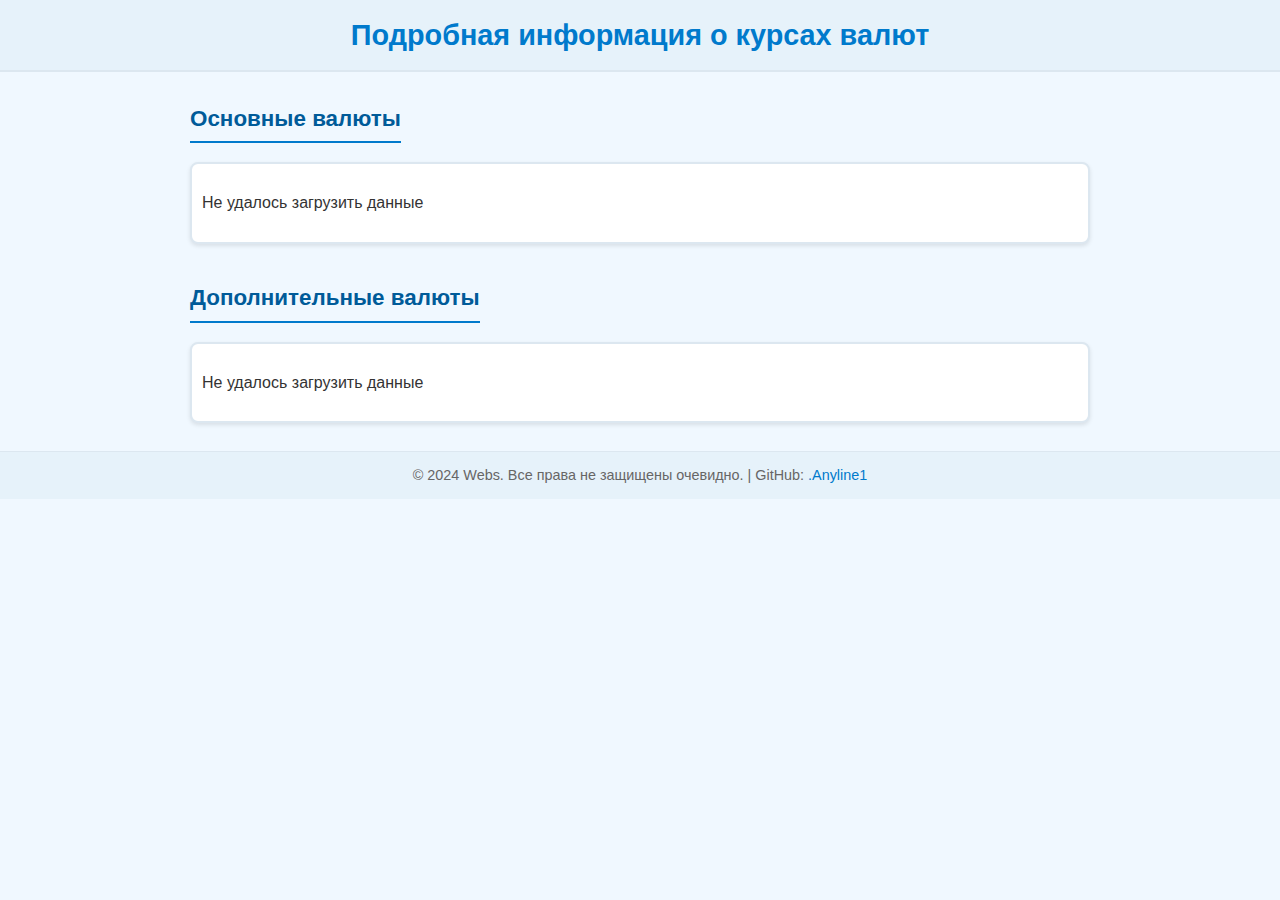
<file: html/currency.html>
<!DOCTYPE html>
<html lang="en">
<head>
    <meta charset="UTF-8">
    <meta name="viewport" content="width=device-width, initial-scale=1.0">
    <title>Подробная информация о курсах валют</title>
    <link rel="stylesheet" href="../css/cpage.css">
</head>
<body>
<header>
    <h1>Подробная информация о курсах валют</h1>
</header>
<main>
    <section class="currency-details">
        <h2>Основные валюты</h2>
        <div id="major-currencies">
            <p>Загрузка данных.</p>
        </div>
    </section>
    <section class="additional-currencies">
        <h2>Дополнительные валюты</h2>
        <div id="extra-currencies">
            <div class="currency-block">
                <p>Валюта: Загрузка данных.</p>
            </div>
            <div class="currency-block">
                <p>Валюта: Загрузка данных.</p>
            </div>
            <div class="currency-block">
                <p>Валюта: Загрузка данных.</p>
            </div>
        </div>
    </section>
</main>
<footer>
    <p>© 2024 Webs. Все права не защищены очевидно. | GitHub: <a href="https://github.com/anyline1" target="_blank">.Anyline1</a></p>
</footer>
<script src="../js/cpage.js"></script>
</body>
</html>
</file>
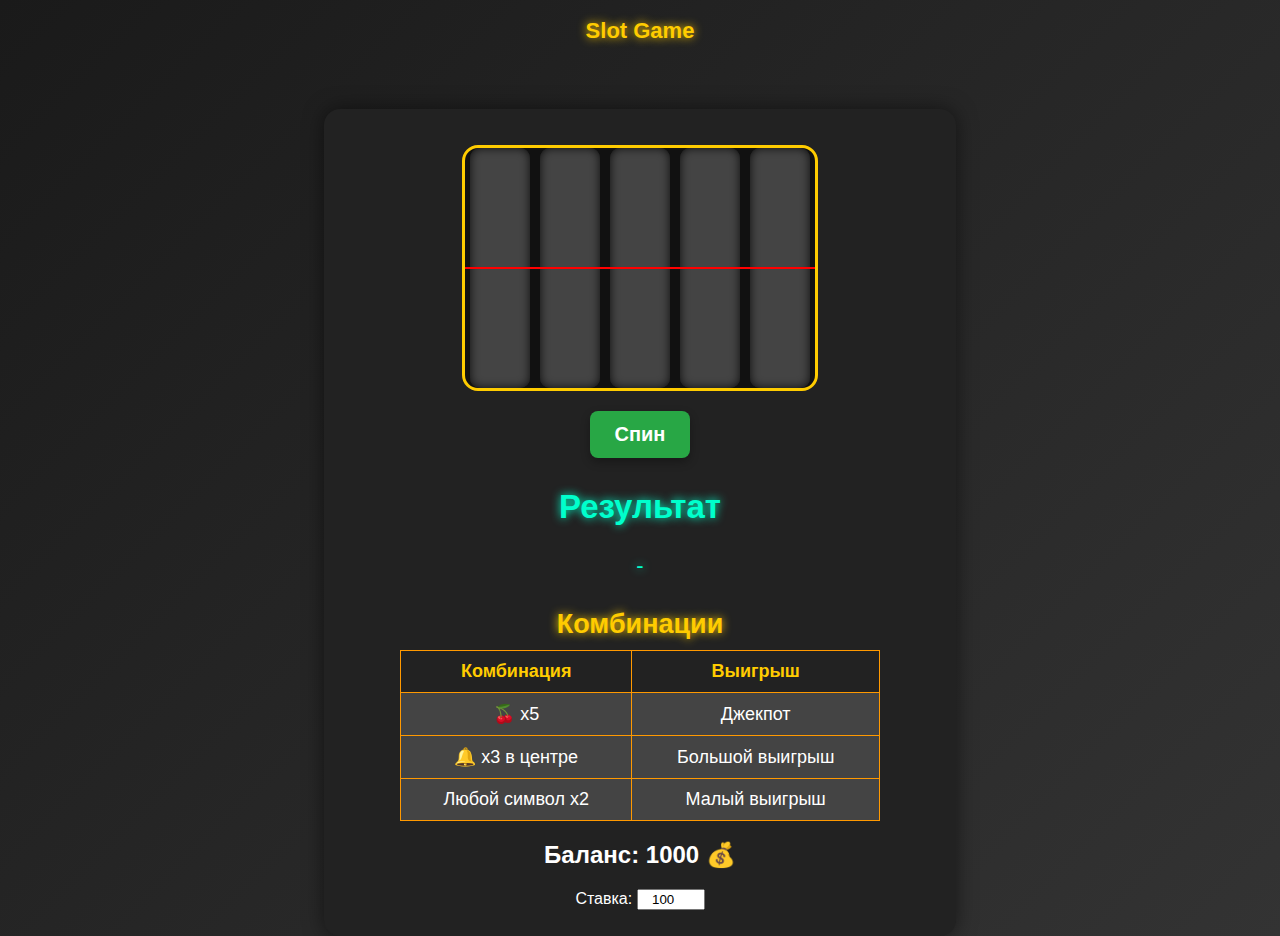
<file: html/slot.html>
<!DOCTYPE html>
<html lang="en">
<head>
    <meta charset="UTF-8">
    <meta name="viewport" content="width=device-width, initial-scale=1.0">
    <title>Slot Game</title>
    <link rel="stylesheet" href="../css/slot.css">
</head>
<body>
<h1>Slot Game</h1>
<div class="slot-machine">
    <div class="reels">
        <div class="reel" id="reel1">
            <div class="symbols"></div>
        </div>
        <div class="reel" id="reel2">
            <div class="symbols"></div>
        </div>
        <div class="reel" id="reel3">
            <div class="symbols"></div>
        </div>
        <div class="reel" id="reel4">
            <div class="symbols"></div>
        </div>
        <div class="reel" id="reel5">
            <div class="symbols"></div>
        </div>
    </div>
    <button class="btn" id="spinButton">Спин</button>
    <div class="message" id="message"></div>
    <div class="winning-combination">
        <h2>Результат</h2>
        <p id="winningCombination">-</p>
    </div>
    <div class="paytable">
        <h2>Комбинации</h2>
        <table>
            <thead>
            <tr>
                <th>Комбинация</th>
                <th>Выигрыш</th>
            </tr>
            </thead>
            <tbody>
            <tr>
                <td>🍒 x5</td>
                <td>Джекпот</td>
            </tr>
            <tr>
                <td>🔔 x3 в центре</td>
                <td>Большой выигрыш</td>
            </tr>
            <tr>
                <td>Любой символ x2</td>
                <td>Малый выигрыш</td>
            </tr>
            </tbody>
        </table>
    </div>
    <div class="balance">
        <h2>Баланс: <span id="balance">1000</span> 💰</h2>
    </div>
    <div class="bet">
        <label for="betAmount">Ставка:</label>
        <input type="number" id="betAmount" value="100" min="10" step="10">
    </div>
</div>
<script src="../js/slot.js"></script>
</body>
</html>
</file>
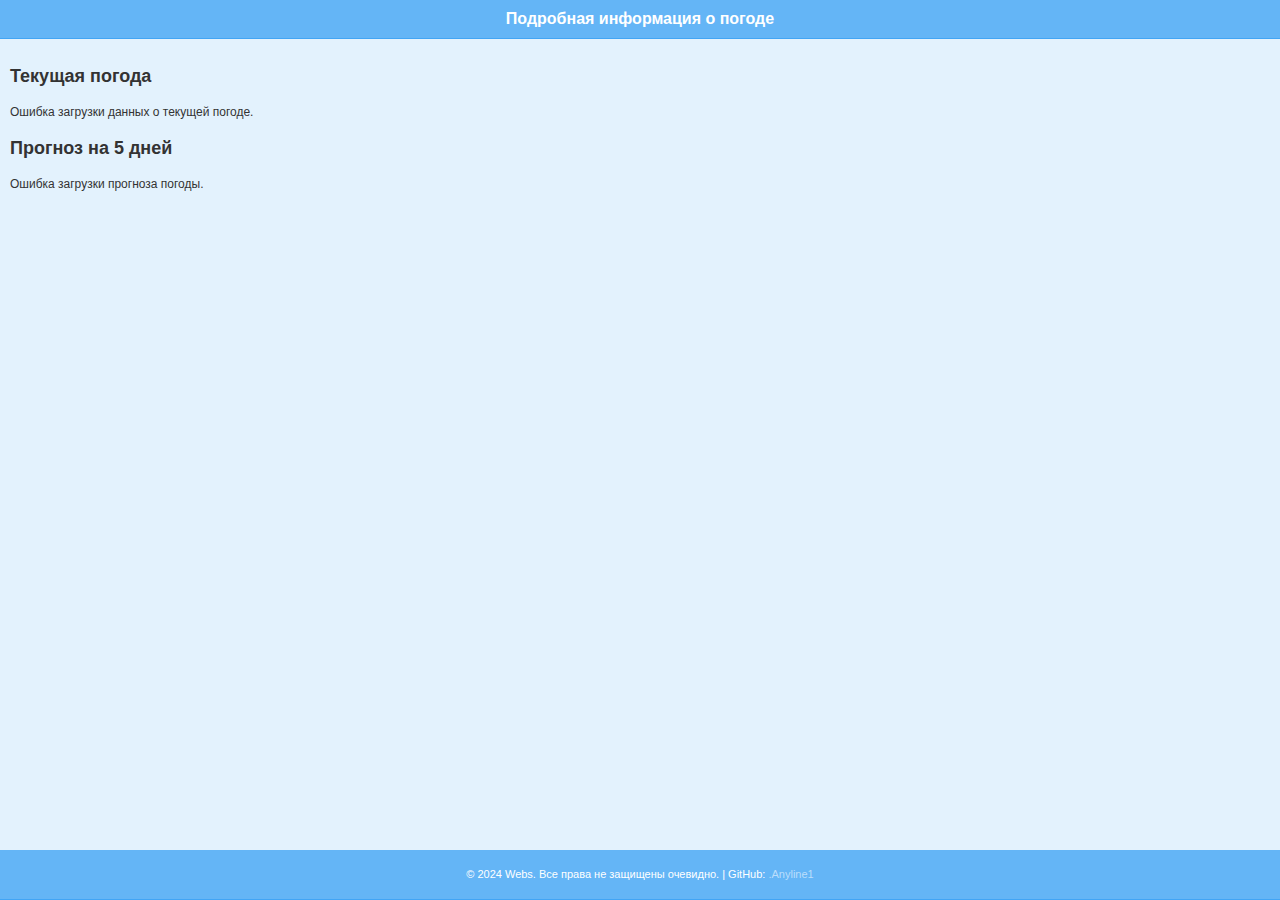
<file: html/weather.html>
<!DOCTYPE html>
<html lang="en">
<head>
    <meta charset="UTF-8">
    <meta name="viewport" content="width=device-width, initial-scale=1.0">
    <title>Подробная информация о погоде</title>
    <link rel="stylesheet" href="../css/weather.css">
</head>
<body>
<header>
    <h1>Подробная информация о погоде</h1>
</header>
<main>
    <section class="weather-details">
        <h2>Текущая погода</h2>
        <div id="current-weather">
            <p>Загрузка данных о текущей погоде.</p>
        </div>
    </section>
    <section class="forecast">
        <h2>Прогноз на 5 дней</h2>
        <div id="weekly-forecast">
            <p>Загрузка прогноза погоды.</p>
        </div>
    </section>
</main>
<footer>
    <p>© 2024 Webs. Все права не защищены очевидно. | GitHub: <a href="https://github.com/anyline1" target="_blank">.Anyline1</a></p>
</footer>
<script src="../js/weather.js"></script>
</body>
</html>
</file>
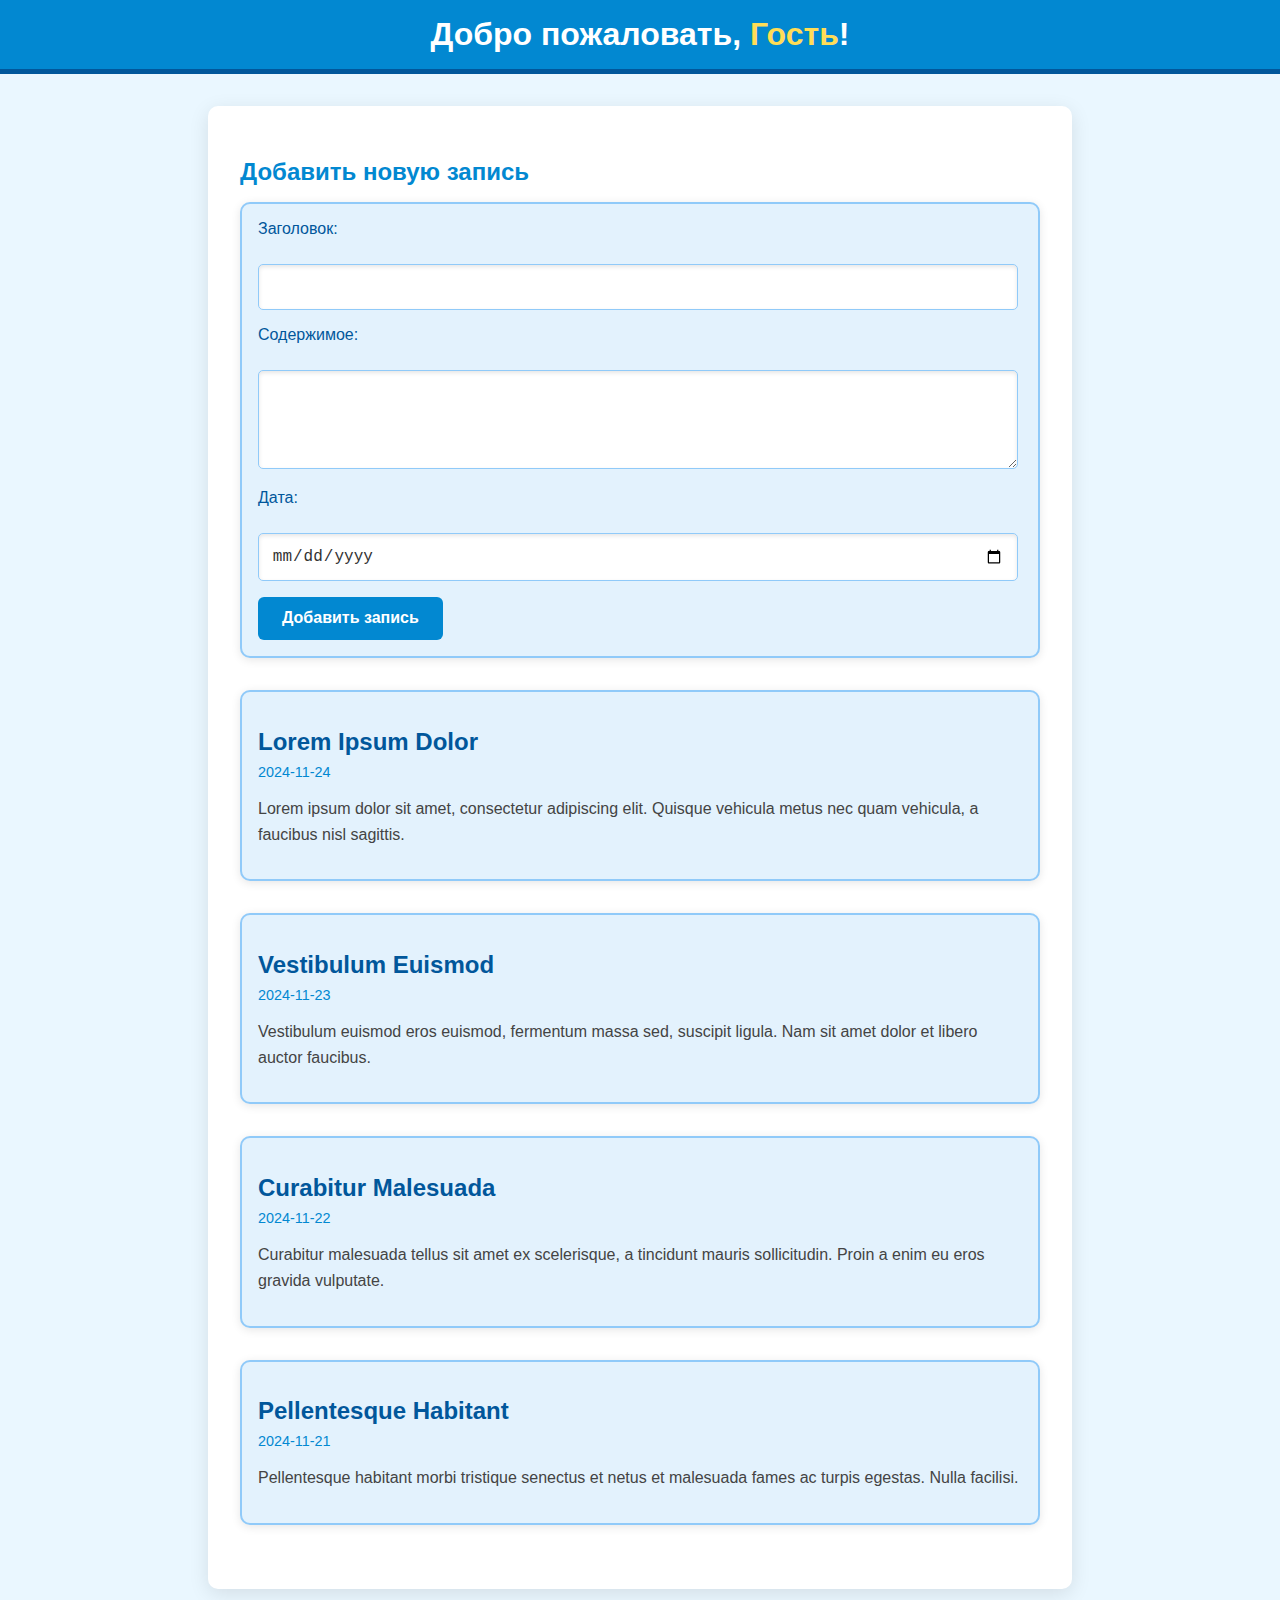
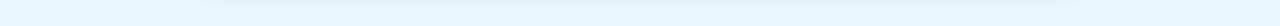
<file: html/welcome.html>
<!DOCTYPE html>
<html lang="en">
<head>
    <meta charset="UTF-8">
    <meta name="viewport" content="width=device-width, initial-scale=1.0">
    <title>Блог</title>
    <link rel="stylesheet" href="../css/blog.css">
</head>
<body>
<header>
    <h1>Добро пожаловать, <span id="user"></span>!</h1>
</header>
<main>
    <section>
        <h2>Добавить новую запись</h2>
        <form id="new-post-form">
            <label for="title">Заголовок:</label><br>
            <input type="text" id="title" name="title" required><br>
            <label for="content">Содержимое:</label><br>
            <textarea id="content" name="content" rows="4" required></textarea><br>
            <label for="date">Дата:</label><br>
            <input type="date" id="date" name="date" required><br>
            <button type="submit">Добавить запись</button>
        </form>
    </section>
    <div id="posts">
    </div>
</main>
<script src="../js/blog.js"></script>
</body>
</html>
</file>
<file: css/cpage.css>
body {
    font-family: -apple-system, BlinkMacSystemFont, 'Segoe UI', Roboto, 'Helvetica Neue', Arial, sans-serif;
    margin: 0;
    background-color: #f0f8ff;
    color: #333;
    line-height: 1.6;
}

header {
    text-align: center;
    padding: 12px;
    background-color: #e6f2fa;
    border-bottom: 2px solid #dce7f0;
}

header h1 {
    margin: 0;
    color: #007acc;
    font-size: 1.8rem;
}

main {
    padding: 10px;
    max-width: 900px;
    margin: auto;
}

section {
    margin-bottom: 18px;
}

section h2 {
    font-size: 1.4rem;
    color: #005b99;
    border-bottom: 2px solid #007acc;
    display: inline-block;
    padding-bottom: 5px;
}

section div {
    background: #ffffff;
    border: 2px solid #dce7f0;
    border-radius: 8px;
    padding: 10px;
    box-shadow: 0 2px 4px rgba(0, 0, 0, 0.1);
}

footer {
    text-align: center;
    padding: 12px;
    background-color: #e6f2fa;
    border-top: 1px solid #dce7f0;
}

footer p {
    margin: 0;
    font-size: 0.9rem;
    color: #666;
}

footer a {
    color: #007acc;
    text-decoration: none;
}

footer a:hover {
    text-decoration: underline;
}
</file>
<file: css/slot.css>
body {
    font-family: Arial, sans-serif;
    text-align: center;
    background: linear-gradient(135deg, #1a1a1a, #333);
    color: white;
    margin: 0;
    padding: 0;
}

h1 {
    font-size: 22px;
    margin-top: 18px;
    color: #ffcc00;
    text-shadow: 0 0 10px #ffcc00;
}

.slot-machine {
    display: inline-block;
    margin-top: 50px;
    padding: 16px;
    background-color: #222;
    border-radius: 16px;
    box-shadow: 0 0 20px rgba(0, 0, 0, 0.5);
    width: 90%;
    max-width: 600px;
}

.balance, .bet {
    margin: 10px 0;
    text-align: center;
}

#betAmount {
    width: 60px;
    text-align: center;
}

.reels {
    display: flex;
    justify-content: space-between;
    overflow: hidden;
    margin: 20px auto;
    border: 3px solid #ffcc00;
    border-radius: 16px;
    background-color: #111;
    position: relative;
    width: 100%;
    max-width: 350px;
    height: 240px;
}

.reels::before {
    content: '';
    position: absolute;
    top: 50%;
    left: 0;
    width: 100%;
    height: 2px;
    background-color: red;
    transform: translateY(-50%);
    z-index: 10;
}

.reel {
    width: 70px;
    height: 100%;
    position: relative;
    overflow: hidden;
    background-color: #444;
    border-radius: 10px;
    margin: 0 5px;
    box-shadow: inset 0 0 10px rgba(0, 0, 0, 0.8);
}

.symbols {
    position: absolute;
    width: 100%;
    display: flex;
    flex-direction: column;
    align-items: center;
    justify-content: flex-start;
    transition: transform 2s cubic-bezier(0.25, 0.1, 0.25, 1);
    will-change: transform;
}

.symbol {
    width: 60px;
    height: 60px;
    font-size: 28px;
    font-weight: bold;
    text-align: center;
    line-height: 60px;
    background-color: #ffcc00;
    color: #222;
    border: 2px solid #ff9900;
    border-radius: 8px;
    margin: 5px 0;
    box-shadow: 0 0 8px rgba(0, 0, 0, 0.5);
}

.btn {
    padding: 12px 25px;
    font-size: 20px;
    font-weight: bold;
    color: white;
    background-color: #28a745;
    border: none;
    border-radius: 8px;
    cursor: pointer;
    transition: background-color 0.3s, transform 0.2s;
    box-shadow: 0 4px 10px rgba(0, 0, 0, 0.3);
}

.btn:hover {
    background-color: #218838;
    transform: scale(1.05);
}

.btn:active {
    background-color: #1e7e34;
    transform: scale(0.95);
}

.message {
    margin-top: 20px;
    font-size: 24px;
    font-weight: bold;
    color: #ffcc00;
    text-shadow: 0 0 10px #ff9900;
}

.winning-combination {
    margin-top: 30px;
    font-size: 22px;
    color: #00ffcc;
    text-shadow: 0 0 10px #00ffcc;
}

.paytable {
    margin-top: 30px;
    font-size: 18px;
    color: white;
}

.paytable h2 {
    color: #ffcc00;
    text-shadow: 0 0 10px #ffcc00;
    margin-bottom: 10px;
}

.paytable table {
    width: 80%;
    margin: 0 auto;
    border-collapse: collapse;
}

.paytable th,
.paytable td {
    border: 1px solid #ff9900;
    padding: 10px;
    text-align: center;
}

.paytable th {
    background-color: #222;
    color: #ffcc00;
}

.paytable td {
    background-color: #444;
    color: white;
}
</file>
<file: css/weather.css>
body {
    font-family: Arial, sans-serif;
    margin: 0;
    padding: 0;
    background: #e3f2fd;
    color: #333;
    font-size: 12px;
    line-height: 1.4;
}

header, footer {
    background: #64b5f6;
    color: #fff;
    text-align: center;
    padding: 8px;
    border-bottom: 1px solid #42a5f5;
}

h1 {
    margin: 0;
    font-size: 16px;
}

main {
    padding: 10px;
}

.weather-details, .forecast {
    margin-bottom: 12px;
}

.weather-block, .forecast-day {
    background: #fff;
    border-radius: 8px;
    box-shadow: 0 1px 4px rgba(0, 0, 0, 0.1);
    padding: 8px;
    margin-bottom: 10px;
    text-align: center;
    border-left: 4px solid #90caf9;
}

.weather-block .temp, .forecast-day .temp {
    font-size: 16px;
    font-weight: bold;
    color: #1565c0;
}

.description {
    font-size: 12px;
    color: #546e7a;
    margin-top: 4px;
}

.details {
    font-size: 10px;
    color: #78909c;
    margin-top: 4px;
}

.forecast-day .date {
    font-size: 12px;
    font-weight: bold;
    color: #1e88e5;
    margin-bottom: 4px;
}

footer {
    position: fixed;
    bottom: 0;
    width: 100%;
    font-size: 11px;
    padding: 6px 0;
}

footer a {
    color: #bbdefb;
    text-decoration: none;
}

footer a:hover {
    text-decoration: underline;
}
</file>
<file: css/blog.css>
body {
    font-family: Arial, sans-serif;
    margin: 0;
    padding: 0;
    background-color: #eaf7ff;
    color: #333;
}

header {
    background: #0288d1;
    color: #fff;
    padding: 1rem 2rem;
    text-align: center;
    border-bottom: 5px solid #01579b;
}

header h1 {
    margin: 0;
}

header span {
    color: #ffdd57;
}

main {
    max-width: 800px;
    margin: 2rem auto;
    padding: 2rem;
    background: #ffffff;
    border-radius: 10px;
    box-shadow: 0 5px 20px rgba(0, 0, 0, 0.1);
}

.post {
    margin-bottom: 2rem;
    padding: 1rem;
    background: #e3f2fd;
    border: 2px solid #90caf9;
    border-radius: 10px;
    box-shadow: 0 2px 10px rgba(0, 0, 0, 0.1);
}

.post h2 {
    margin-bottom: 0.5rem;
    color: #01579b;
}

.post p {
    color: #444;
    line-height: 1.6;
}

.post time {
    display: block;
    margin-bottom: 1rem;
    font-size: 0.9rem;
    color: #0288d1;
}

section h2 {
    color: #0288d1;
    margin-bottom: 1rem;
}

form {
    margin-bottom: 2rem;
    background: #e3f2fd;
    padding: 1rem;
    border: 2px solid #90caf9;
    border-radius: 10px;
    box-shadow: 0 2px 10px rgba(0, 0, 0, 0.1);
    width: 100%;
    box-sizing: border-box;
}

form label {
    display: block;
    margin-bottom: 0.5rem;
    color: #01579b;
}

form input[type="text"],
form input[type="date"],
form textarea {
    width: calc(100% - 2rem);
    margin: 0 auto;
    padding: 0.8rem;
    margin-bottom: 1rem;
    border: 1px solid #90caf9;
    border-radius: 5px;
    background: #ffffff;
    font-size: 1rem;
    color: #333;
    box-shadow: inset 0 2px 4px rgba(0, 0, 0, 0.1);
}

form input[type="text"]:focus,
form input[type="date"]:focus,
form textarea:focus {
    outline: none;
    border-color: #0288d1;
    box-shadow: 0 0 4px rgba(2, 136, 209, 0.5);
}

form button {
    display: inline-block;
    padding: 0.8rem 1.5rem;
    background: #0288d1;
    color: #fff;
    border: none;
    border-radius: 6px;
    cursor: pointer;
    font-size: 1rem;
    font-weight: bold;
    transition: background 0.3s ease;
}

form button:hover {
    background: #01579b;
}
</file>
